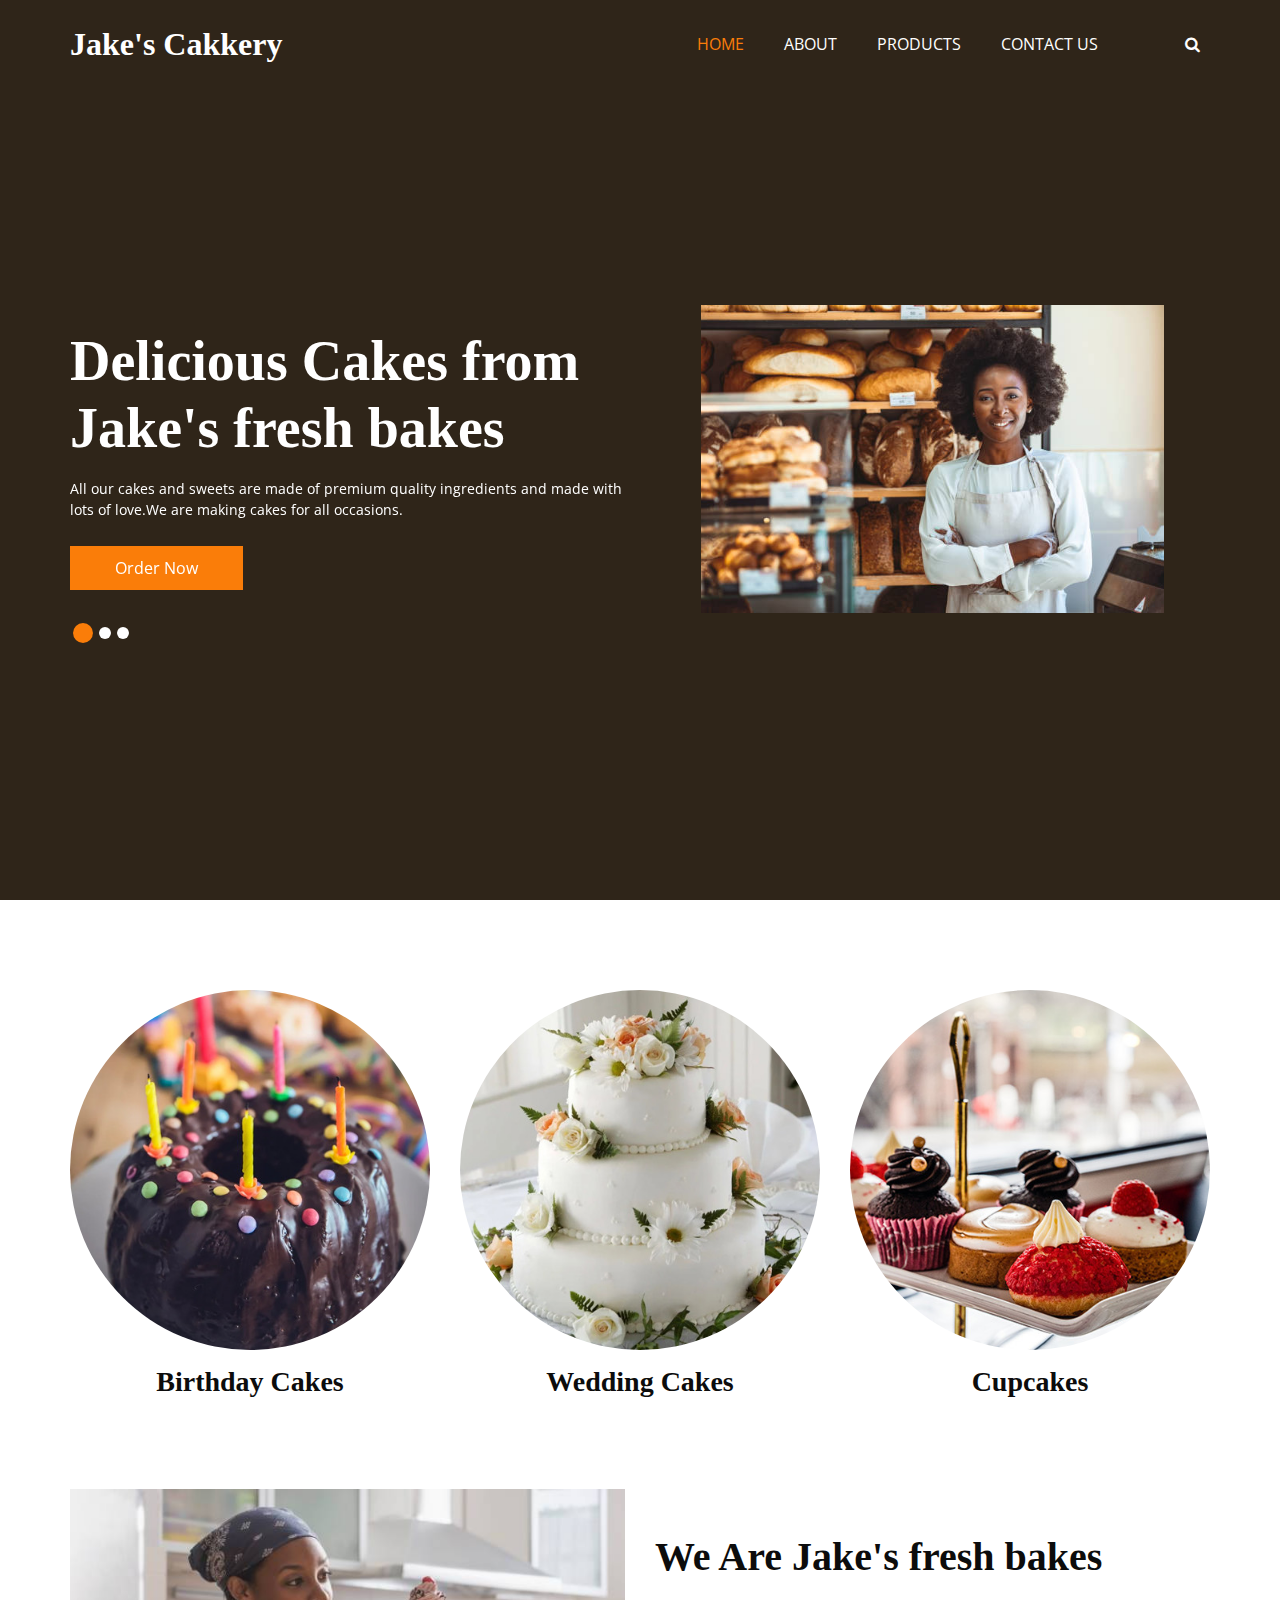
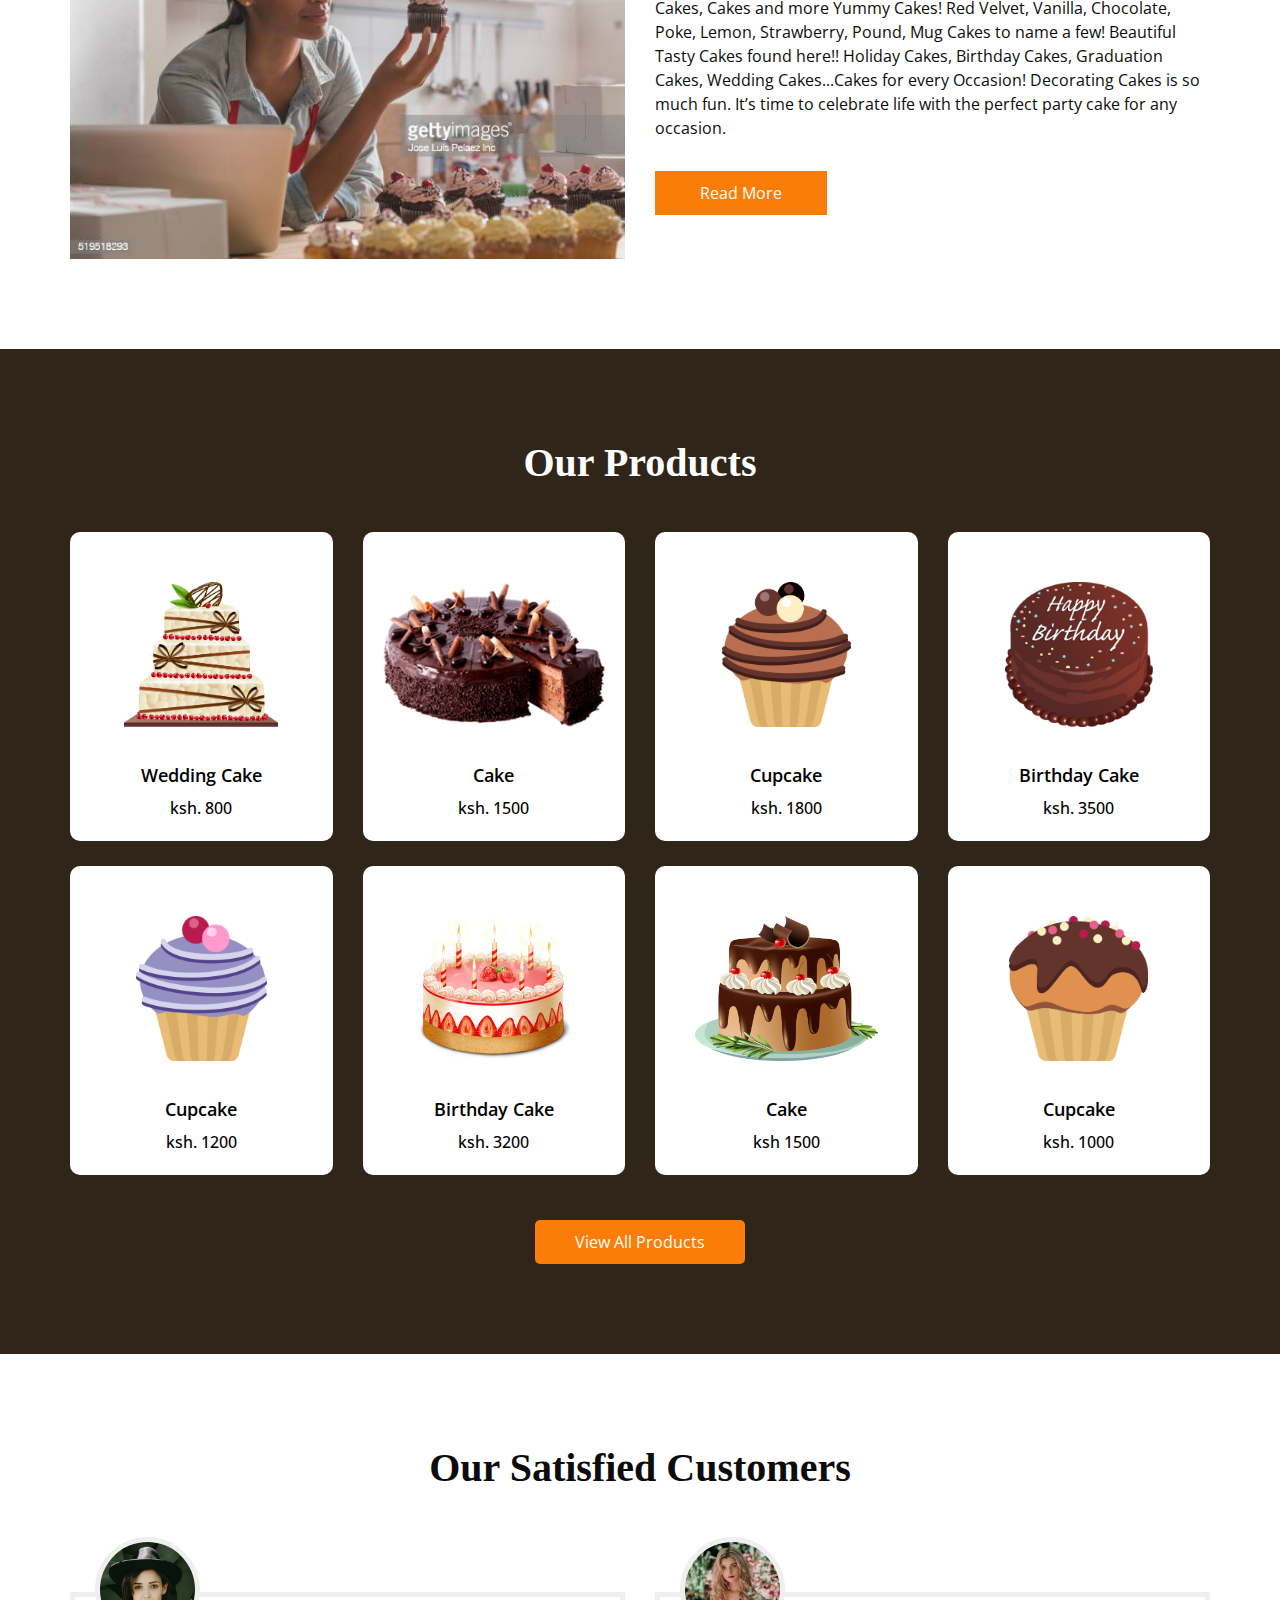
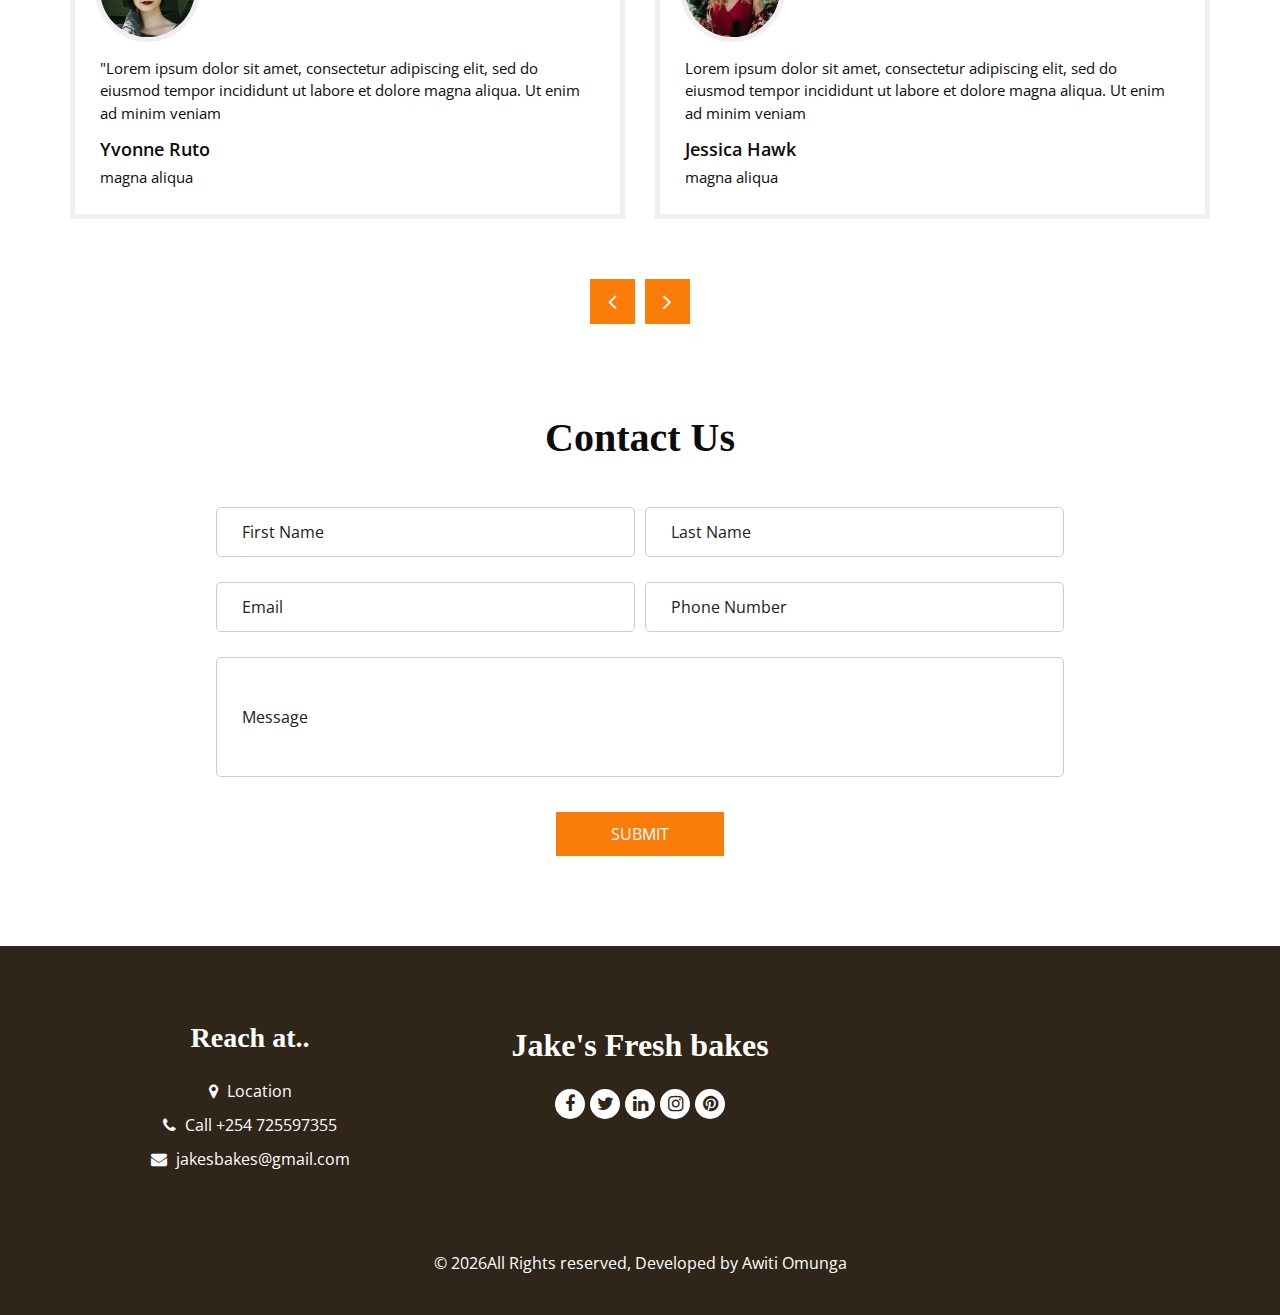
<file: index.html>
<!DOCTYPE html>
<html>

<head>
  <!-- Basic -->
  <meta charset="utf-8" />
  <meta http-equiv="X-UA-Compatible" content="IE=edge" />
  <!-- Mobile Metas -->
  <meta name="viewport" content="width=device-width, initial-scale=1, shrink-to-fit=no" />
  <!-- Site Metas -->
  <meta name="keywords" content="" />
  <meta name="description" content="" />
  <meta name="author" content="" />
  <link rel="shortcut icon" href="images/favicon.png" type="">

  <title> Cakkery </title>

  <!-- bootstrap core css -->
  <link rel="stylesheet" type="text/css" href="css/bootstrap.css" />

  <!--owl slider stylesheet -->
  <link rel="stylesheet" type="text/css" href="https://cdnjs.cloudflare.com/ajax/libs/OwlCarousel2/2.3.4/assets/owl.carousel.min.css" />

  <!-- font awesome style -->
  <link href="css/font-awesome.min.css" rel="stylesheet" />

  <!-- Custom styles for this template -->
  <link href="css/style.css" rel="stylesheet" />
  <!-- responsive style -->
  <link href="css/responsive.css" rel="stylesheet" />

</head>

<body>

  <div class="hero_area">

    <!-- header section strats -->
    <header class="header_section">
      <div class="container">
        <nav class="navbar navbar-expand-lg custom_nav-container ">
          <a class="navbar-brand" href="index.html">
            <span>Jake's Cakkery</span>
              
          </a>

          <button class="navbar-toggler" type="button" data-toggle="collapse" data-target="#navbarSupportedContent" aria-controls="navbarSupportedContent" aria-expanded="false" aria-label="Toggle navigation">
            <span class=""> </span>
          </button>

          <div class="collapse navbar-collapse" id="navbarSupportedContent">
            <ul class="navbar-nav  ">
              <li class="nav-item active">
                <a class="nav-link" href="index.html">Home <span class="sr-only">(current)</span></a>
              </li>
              <li class="nav-item">
                <a class="nav-link" href="about.html"> About</a>
              </li>
              <li class="nav-item">
                <a class="nav-link" href="product.html">Products</a>
              </li>
              <li class="nav-item">
                <a class="nav-link" href="contact.html">Contact Us</a>
              </li>
              <li class="nav-item">
                <a class="nav-link" href="#">
                  <svg version="1.1" id="Capa_1" xmlns="http://www.w3.org/2000/svg" xmlns:xlink="http://www.w3.org/1999/xlink" x="0px" y="0px" viewBox="0 0 456.029 456.029" style="enable-background:new 0 0 456.029 456.029;" xml:space="preserve">
                   
                  </svg>
                </a>
              </li>
              <form class="form-inline">
                <button class="btn  my-2 my-sm-0 nav_search-btn" type="submit">
                  <i class="fa fa-search" aria-hidden="true"></i>
                </button>
              </form>
            </ul>
          </div>
        </nav>
      </div>
    </header>
    <!-- end header section -->
    <!-- slider section -->
    <section class="slider_section ">
      <div id="customCarousel1" class="carousel slide" data-ride="carousel">
        <div class="carousel-inner">
          <div class="carousel-item active">
            <div class="container ">
              <div class="row">
                <div class="col-md-7 col-lg-6 ">
                  <div class="detail-box">
                    <h1>
                      Delicious Cakes from Jake's fresh bakes
                    </h1>
                    <p>
                      All our cakes and sweets are made of premium quality ingredients and made with lots of love.We are making cakes for all occasions.
                    </p>
                    <div class="btn-box">
                      <a href="" class="btn1">
                        Order Now
                      </a>
                    </div>
                  </div>
                </div>
                <div class="col-md-5 col-lg-6">
                  <div class="img-box col-lg-10 mx-auto px-0">
                    <img src="images/istockphoto-1269519579-612x612.jpg" alt="">
                  </div>
                </div>
              </div>
            </div>
          </div>
          <div class="carousel-item ">
            <div class="container ">
              <div class="row">
                <div class="col-md-7 col-lg-6 ">
                  <div class="detail-box">
                    <h1>
                      Delicious Cakes from Jake's fresh bakes
                    </h1>
                    <p>
                      All our cakes and sweets are made of premium quality ingredients and made with lots of love.We are making cakes for all occasions.
                    </p>
                    <div class="btn-box">
                      <a href="" class="btn1">
                        Order Now
                      </a>
                    </div>
                  </div>
                </div>
                <div class="col-md-5 col-lg-6">
                  <div class="img-box col-lg-10 mx-auto px-0">
                    <img src="images/istockphoto-1269519579-612x612.jpg" alt="">
                  </div>
                </div>
              </div>
            </div>
          </div>
          <div class="carousel-item">
            <div class="container ">
              <div class="row">
                <div class="col-md-7 col-lg-6 ">
                  <div class="detail-box">
                    <h1>
                      Delicious Cakes from Jake's fresh bakes
                    </h1>
                    <p>
                      All our cakes and sweets are made of premium quality ingredients and made with lots of love.We are making cakes for all occasions.
                    </p>
                    <div class="btn-box">
                      <a href="" class="btn1">
                        Order Now
                      </a>
                    </div>
                  </div>
                </div>
                <div class="col-md-5 col-lg-6">
                  <div class="img-box col-lg-10 mx-auto px-0">
                    <img src="images/istockphoto-1269519579-612x612.jpg" alt="">
                  </div>
                </div>
              </div>
            </div>
          </div>
        </div>
        <div class="container">
          <ol class="carousel-indicators">
            <li data-target="#customCarousel1" data-slide-to="0" class="active"></li>
            <li data-target="#customCarousel1" data-slide-to="1"></li>
            <li data-target="#customCarousel1" data-slide-to="2"></li>
          </ol>
        </div>
      </div>

    </section>
    <!-- end slider section -->
  </div>

  <!-- category section -->

  <section class="cat_section">
    <div class="container">
      <div class="row">
        <div class="col-md-4">
          <div class="box">
            <div class="img-box">
              <img src="images/c1.jpg" alt="">
            </div>
            <div class="detail-box">
              <h5>
                Birthday Cakes
              </h5>
            </div>
          </div>
        </div>
        <div class="col-md-4">
          <div class="box">
            <div class="img-box">
              <img src="images/c2.jpg" alt="">
            </div>
            <div class="detail-box">
              <h5>
                Wedding Cakes
              </h5>
            </div>
          </div>
        </div>
        <div class="col-md-4">
          <div class="box">
            <div class="img-box">
              <img src="images/c3.jpg" alt="">
            </div>
            <div class="detail-box">
              <h5>
                Cupcakes
              </h5>
            </div>
          </div>
        </div>
      </div>
    </div>
  </section>

  <!-- end category section -->

  <!-- about section -->

  <section class="about_section layout_padding">
    <div class="container  ">

      <div class="row">
        <div class="col-md-6 ">
          <div class="img-box">
            <img src="images/gettyimages-519518293-612x612.jpg" alt="">
          </div>
        </div>
        <div class="col-md-6">
          <div class="detail-box">
            <div class="heading_container">
              <h2>
                We Are Jake's fresh bakes
              </h2>
            </div>
            <p>
              Cakes, Cakes and more Yummy Cakes! Red Velvet, Vanilla, Chocolate, Poke, Lemon,
               Strawberry, Pound, Mug Cakes to name a few! Beautiful Tasty Cakes found here!! Holiday Cakes, 
               Birthday Cakes, Graduation Cakes, Wedding Cakes...Cakes for every Occasion! Decorating Cakes is so much fun.
               It’s time to celebrate life with the perfect party cake for any occasion.
            </p>
            <a href="">
              Read More
            </a>
          </div>
        </div>
      </div>
    </div>
  </section>

  <!-- end about section -->

  <!-- product section -->

  <section class="product_section layout_padding">
    <div class="container">
      <div class="heading_container heading_center">
        <h2>
          Our Products
        </h2>
      </div>
      <div class="row">
        <div class="col-sm-6 col-md-4 col-lg-3">
          <div class="box">
            <div>
              <div class="img-box">
                <img src="images/p1.png" alt="">
              </div>
              <div class="detail-box">
                <a href="">
                  Wedding Cake
                </a>
                <h6>
                  ksh. 800
                </h6>
              </div>
            </div>
          </div>
        </div>
        <div class="col-sm-6 col-md-4 col-lg-3">
          <div class="box">
            <div>
              <div class="img-box">
                <img src="images/p2.png" alt="">
              </div>
              <div class="detail-box">
                <a href="">
                  Cake
                </a>
                <h6>
                  ksh. 1500
                </h6>
              </div>
            </div>
          </div>
        </div>
        <div class="col-sm-6 col-md-4 col-lg-3">
          <div class="box">
            <div>
              <div class="img-box">
                <img src="images/p3.png" alt="">
              </div>
              <div class="detail-box">
                <a href="">
                  Cupcake
                </a>
                <h6>
                  ksh. 1800
                </h6>
              </div>
            </div>
          </div>
        </div>
        <div class="col-sm-6 col-md-4 col-lg-3">
          <div class="box">
            <div>
              <div class="img-box">
                <img src="images/p4.png" alt="">
              </div>
              <div class="detail-box">
                <a href="">
                  Birthday Cake
                </a>
                <h6>
                  ksh. 3500
                </h6>
              </div>
            </div>
          </div>
        </div>
        <div class="col-sm-6 col-md-4 col-lg-3">
          <div class="box">
            <div>
              <div class="img-box">
                <img src="images/p5.png" alt="">
              </div>
              <div class="detail-box">
                <a href="">
                  Cupcake
                </a>
                <h6>
                  ksh. 1200
                </h6>
              </div>
            </div>
          </div>
        </div>
        <div class="col-sm-6 col-md-4 col-lg-3">
          <div class="box">
            <div>
              <div class="img-box">
                <img src="images/p6.png" alt="">
              </div>
              <div class="detail-box">
                <a href="">
                  Birthday Cake
                </a>
                <h6>
                  ksh. 3200
                </h6>
              </div>
            </div>
          </div>
        </div>
        <div class="col-sm-6 col-md-4 col-lg-3">
          <div class="box">
            <div>
              <div class="img-box">
                <img src="images/p7.png" alt="">
              </div>
              <div class="detail-box">
                <a href="">
                  Cake
                </a>
                <h6>
                  ksh 1500
                </h6>
              </div>
            </div>
          </div>
        </div>
        <div class="col-sm-6 col-md-4 col-lg-3">
          <div class="box">
            <div>
              <div class="img-box">
                <img src="images/p8.png" alt="">
              </div>
              <div class="detail-box">
                <a href="">
                  Cupcake
                </a>
                <h6>
                  ksh. 1000
                </h6>
              </div>
            </div>
          </div>
        </div>
      </div>
      <div class="btn-box">
        <a href="">
          View All Products
        </a>
      </div>
    </div>
  </section>

  <!-- end product section -->

  <!-- client section -->

  <section class="client_section layout_padding">
    <div class="container">
      <div class="heading_container heading_center psudo_white_primary mb_45">
        <h2>
          Our Satisfied Customers
        </h2>
      </div>
      <div class="carousel-wrap row ">
        <div class="owl-carousel client_owl-carousel">
          <div class="item">
            <div class="box">
              <div class="img-box">
                <img src="images/client1.jpg" alt="" class="box-img">
              </div>
              <div class="detail-box">
                <p>
                  "Lorem ipsum dolor sit amet, consectetur adipiscing elit, sed do eiusmod tempor incididunt ut labore et dolore magna aliqua. Ut enim ad minim veniam
                </p>
                <h6>
                  Yvonne Ruto
                </h6>
                <p>
                  magna aliqua
                </p>
              </div>
            </div>
          </div>
          <div class="item">
            <div class="box">
              <div class="img-box">
                <img src="images/client2.jpg" alt="" class="box-img">
              </div>
              <div class="detail-box">
                <p>
                  Lorem ipsum dolor sit amet, consectetur adipiscing elit, sed do eiusmod tempor incididunt ut labore et dolore magna aliqua. Ut enim ad minim veniam
                </p>
                <h6>
                  Jessica Hawk
                </h6>
                <p>
                  magna aliqua
                </p>
              </div>
            </div>
          </div>
        </div>
      </div>
    </div>
  </section>

  <!-- end client section -->

  <!-- contact section -->
  <section class="contact_section layout_padding-bottom">

    <div class="container">
      <div class="heading_container heading_center">
        <h2>
          Contact Us
        </h2>
      </div>
      <div class="row">
        <div class="col-md-9 mx-auto">
          <div class="form_container">
            <form>
              <div class="form-row">
                <div class="form-group col-md-6">
                  <input type="text" class="form-control" placeholder="First Name" />
                </div>
                <div class="form-group col-md-6">
                  <input type="text" class="form-control" placeholder="Last Name" />
                </div>
              </div>
              <div class="form-row">
                <div class="form-group col-md-6">
                  <input type="email" class="form-control" placeholder="Email" />
                </div>
                <div class="form-group col-md-6">
                  <input type="text" class="form-control" placeholder="Phone Number" />
                </div>
              </div>
              <div class="form-group ">
                <input type="text" class="message-box" placeholder="Message" />
              </div>
              <div class="btn-box">
                <button type="submit">Submit</button>
              </div>
            </form>
          </div>
        </div>
      </div>
    </div>
  </section>
  <!-- end contact section -->

  <!-- footer section -->
  <footer class="footer_section">
    <div class="container">
      <div class="row">
        <div class="col-md-4 footer-col">
          <div class="footer_contact">
            <h4>
              Reach at..
            </h4>
            <div class="contact_link_box">
              <a href="">
                <i class="fa fa-map-marker" aria-hidden="true"></i>
                <span>
                  Location
                </span>
              </a>
              <a href="">
                <i class="fa fa-phone" aria-hidden="true"></i>
                <span>
                  Call +254 725597355
                </span>
              </a>
              <a href="">
                <i class="fa fa-envelope" aria-hidden="true"></i>
                <span>
                  jakesbakes@gmail.com
                </span>
              </a>
            </div>
          </div>
        </div>
        <div class="col-md-4 footer-col">
          <div class="footer_detail">
            <a href="" class="footer-logo">
              Jake's Fresh bakes
            </a>
            
            <div class="footer_social">
              <a href="">
                <i class="fa fa-facebook" aria-hidden="true"></i>
              </a>
              <a href="">
                <i class="fa fa-twitter" aria-hidden="true"></i>
              </a>
              <a href="">
                <i class="fa fa-linkedin" aria-hidden="true"></i>
              </a>
              <a href="">
                <i class="fa fa-instagram" aria-hidden="true"></i>
              </a>
              <a href="">
                <i class="fa fa-pinterest" aria-hidden="true"></i>
              </a>
            </div>
          </div>
        </div>
        <div class="col-md-4 footer-col">
          <div class="map_container">
            <div class="map">
              <div id="googleMap"></div>
            </div>
          </div>
        </div>
      </div>
      <div class="footer-info">
        <p>
          &copy; <span id="displayYear"></span>All Rights reserved, Developed by 
          <a href="https://html.design/">Awiti Omunga</a>
        </p>
      </div>
    </div>
  </footer>
  <!-- footer section -->

  <!-- jQery -->
  <script src="js/jquery-3.4.1.min.js"></script>
  <!-- popper js -->
  <script src="https://cdn.jsdelivr.net/npm/popper.js@1.16.0/dist/umd/popper.min.js" integrity="sha384-Q6E9RHvbIyZFJoft+2mJbHaEWldlvI9IOYy5n3zV9zzTtmI3UksdQRVvoxMfooAo" crossorigin="anonymous">
  </script>
  <!-- bootstrap js -->
  <script src="js/bootstrap.js"></script>
  <!-- owl slider -->
  <script src="https://cdnjs.cloudflare.com/ajax/libs/OwlCarousel2/2.3.4/owl.carousel.min.js">
  </script>
  <!-- custom js -->
  <script src="js/custom.js"></script>
  <!-- Google Map -->
  </script>
  <!-- End Google Map -->

</body>

</html>
</file>
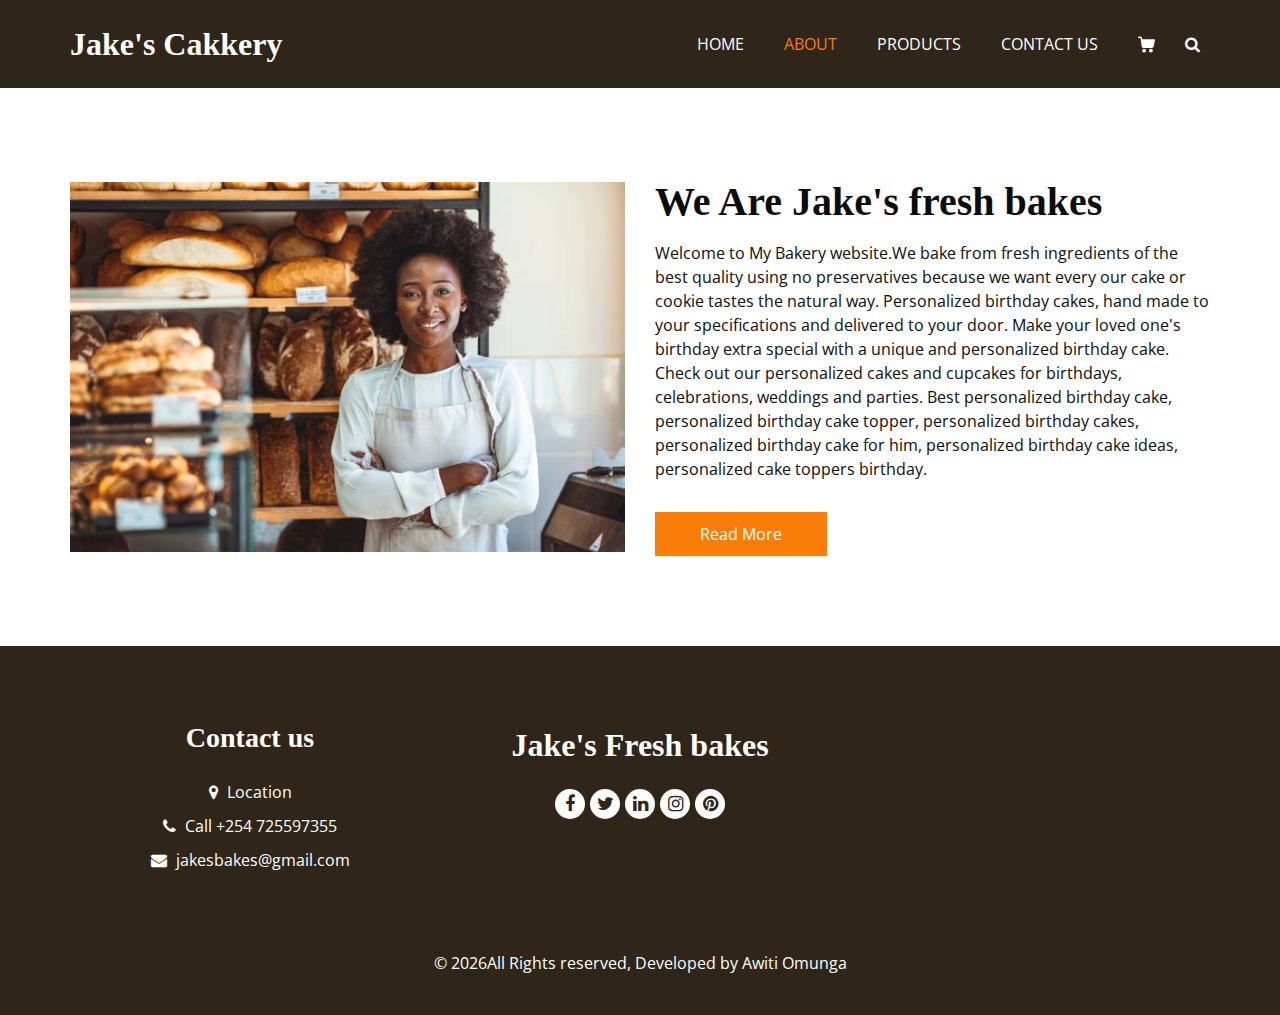
<file: about.html>
<!DOCTYPE html>
<html>

<head>
  <!-- Basic -->
  <meta charset="utf-8" />
  <meta http-equiv="X-UA-Compatible" content="IE=edge" />
  <!-- Mobile Metas -->
  <meta name="viewport" content="width=device-width, initial-scale=1, shrink-to-fit=no" />
  <!-- Site Metas -->
  <meta name="keywords" content="" />
  <meta name="description" content="" />
  <meta name="author" content="" />
  <link rel="shortcut icon" href="images/favicon.png" type="">

  <title> Cakkery </title>

  <!-- bootstrap core css -->
  <link rel="stylesheet" type="text/css" href="css/bootstrap.css" />

  <!--owl slider stylesheet -->
  <link rel="stylesheet" type="text/css" href="https://cdnjs.cloudflare.com/ajax/libs/OwlCarousel2/2.3.4/assets/owl.carousel.min.css" />

  <!-- font awesome style -->
  <link href="css/font-awesome.min.css" rel="stylesheet" />

  <!-- Custom styles for this template -->
  <link href="css/style.css" rel="stylesheet" />
  <!-- responsive style -->
  <link href="css/responsive.css" rel="stylesheet" />

</head>

<body class="sub_page">

  <div class="hero_area">

    <!-- header section strats -->
    <header class="header_section">
      <div class="container">
        <nav class="navbar navbar-expand-lg custom_nav-container ">
          <a class="navbar-brand" href="index.html">
            <span>
              Jake's Cakkery
            </span>
          </a>

          <button class="navbar-toggler" type="button" data-toggle="collapse" data-target="#navbarSupportedContent" aria-controls="navbarSupportedContent" aria-expanded="false" aria-label="Toggle navigation">
            <span class=""> </span>
          </button>

          <div class="collapse navbar-collapse" id="navbarSupportedContent">
            <ul class="navbar-nav  ">
              <li class="nav-item ">
                <a class="nav-link" href="index.html">Home </a>
              </li>
              <li class="nav-item active">
                <a class="nav-link" href="about.html"> About <span class="sr-only">(current)</span></a>
              </li>
              <li class="nav-item">
                <a class="nav-link" href="product.html">Products</a>
              </li>
              <li class="nav-item">
                <a class="nav-link" href="contact.html">Contact Us</a>
              </li>
              <li class="nav-item">
                <a class="nav-link" href="#">
                  <svg version="1.1" id="Capa_1" xmlns="http://www.w3.org/2000/svg" xmlns:xlink="http://www.w3.org/1999/xlink" x="0px" y="0px" viewBox="0 0 456.029 456.029" style="enable-background:new 0 0 456.029 456.029;" xml:space="preserve">
                    <g>
                      <g>
                        <path d="M345.6,338.862c-29.184,0-53.248,23.552-53.248,53.248c0,29.184,23.552,53.248,53.248,53.248
                     c29.184,0,53.248-23.552,53.248-53.248C398.336,362.926,374.784,338.862,345.6,338.862z" />
                      </g>
                    </g>
                    <g>
                      <g>
                        <path d="M439.296,84.91c-1.024,0-2.56-0.512-4.096-0.512H112.64l-5.12-34.304C104.448,27.566,84.992,10.67,61.952,10.67H20.48
                     C9.216,10.67,0,19.886,0,31.15c0,11.264,9.216,20.48,20.48,20.48h41.472c2.56,0,4.608,2.048,5.12,4.608l31.744,216.064
                     c4.096,27.136,27.648,47.616,55.296,47.616h212.992c26.624,0,49.664-18.944,55.296-45.056l33.28-166.4
                     C457.728,97.71,450.56,86.958,439.296,84.91z" />
                      </g>
                    </g>
                    <g>
                      <g>
                        <path d="M215.04,389.55c-1.024-28.16-24.576-50.688-52.736-50.688c-29.696,1.536-52.224,26.112-51.2,55.296
                     c1.024,28.16,24.064,50.688,52.224,50.688h1.024C193.536,443.31,216.576,418.734,215.04,389.55z" />
                      </g>
                    </g>
                    <g>
                    </g>
                    <g>
                    </g>
                    <g>
                    </g>
                    <g>
                    </g>
                    <g>
                    </g>
                    <g>
                    </g>
                    <g>
                    </g>
                    <g>
                    </g>
                    <g>
                    </g>
                    <g>
                    </g>
                    <g>
                    </g>
                    <g>
                    </g>
                    <g>
                    </g>
                    <g>
                    </g>
                    <g>
                    </g>
                  </svg>
                </a>
              </li>
              <form class="form-inline">
                <button class="btn  my-2 my-sm-0 nav_search-btn" type="submit">
                  <i class="fa fa-search" aria-hidden="true"></i>
                </button>
              </form>
            </ul>
          </div>
        </nav>
      </div>
    </header>
    <!-- end header section -->
  </div>

  <!-- about section -->

  <section class="about_section layout_padding">
    <div class="container  ">

      <div class="row">
        <div class="col-md-6 ">
          <div class="img-box">
            <img src="images/istockphoto-1269519579-612x612.jpg" alt="">
          </div>
        </div>
        <div class="col-md-6">
          <div class="detail-box">
            <div class="heading_container">
              <h2>
                We Are Jake's fresh bakes
              </h2>
            </div>
            <p>
              Welcome to My Bakery website.We bake from fresh ingredients 
              of the best quality using no preservatives because we want every our cake or cookie tastes the natural way.
              Personalized birthday cakes, hand made to your specifications and delivered to your door. Make your loved one's birthday extra special with a unique and personalized birthday cake. Check out our personalized cakes and cupcakes for birthdays, celebrations, weddings and parties. Best personalized birthday cake, personalized birthday cake topper, personalized birthday cakes, personalized birthday cake for him, personalized birthday cake ideas, personalized cake toppers birthday.
            </p>
            <a href="">
              Read More
            </a>
          </div>
        </div>
      </div>
    </div>
  </section>

  <!-- end about section -->

  <!-- footer section -->
  <footer class="footer_section">
    <div class="container">
      <div class="row">
        <div class="col-md-4 footer-col">
          <div class="footer_contact">
            <h4>
              Contact us
            </h4>
            <div class="contact_link_box">
              <a href="">
                <i class="fa fa-map-marker" aria-hidden="true"></i>
                <span>
                  Location
                </span>
              </a>
              <a href="">
                <i class="fa fa-phone" aria-hidden="true"></i>
                <span>
                  Call +254 725597355
                </span>
              </a>
              <a href="">
                <i class="fa fa-envelope" aria-hidden="true"></i>
                <span>
                  jakesbakes@gmail.com
                </span>
              </a>
            </div>
          </div>
        </div>
        <div class="col-md-4 footer-col">
          <div class="footer_detail">
            <a href="" class="footer-logo">
              Jake's Fresh bakes
            </a>
            
            <div class="footer_social">
              <a href="">
                <i class="fa fa-facebook" aria-hidden="true"></i>
              </a>
              <a href="">
                <i class="fa fa-twitter" aria-hidden="true"></i>
              </a>
              <a href="">
                <i class="fa fa-linkedin" aria-hidden="true"></i>
              </a>
              <a href="">
                <i class="fa fa-instagram" aria-hidden="true"></i>
              </a>
              <a href="">
                <i class="fa fa-pinterest" aria-hidden="true"></i>
              </a>
            </div>
          </div>
        </div>
        <div class="col-md-4 footer-col">
          <div class="map_container">
            <div class="map">
              <div id="googleMap"></div>
            </div>
          </div>
        </div>
      </div>
      <div class="footer-info">
        <p>
          &copy; <span id="displayYear"></span>All Rights reserved, Developed by 
          <a href="https://html.design/">Awiti Omunga</a>
        </p>
      </div>
    </div>
  </footer>
  <!-- footer section -->

  <!-- jQery -->
  <script src="js/jquery-3.4.1.min.js"></script>
  <!-- popper js -->
  <script src="https://cdn.jsdelivr.net/npm/popper.js@1.16.0/dist/umd/popper.min.js" integrity="sha384-Q6E9RHvbIyZFJoft+2mJbHaEWldlvI9IOYy5n3zV9zzTtmI3UksdQRVvoxMfooAo" crossorigin="anonymous">
  </script>
  <!-- bootstrap js -->
  <script src="js/bootstrap.js"></script>
  <!-- owl slider -->
  <script src="https://cdnjs.cloudflare.com/ajax/libs/OwlCarousel2/2.3.4/owl.carousel.min.js">
  </script>
  <!-- custom js -->
  <script src="js/custom.js"></script>
  <!-- Google Map -->
  
  </script>
  <!-- End Google Map -->

</body>

</html>
</file>
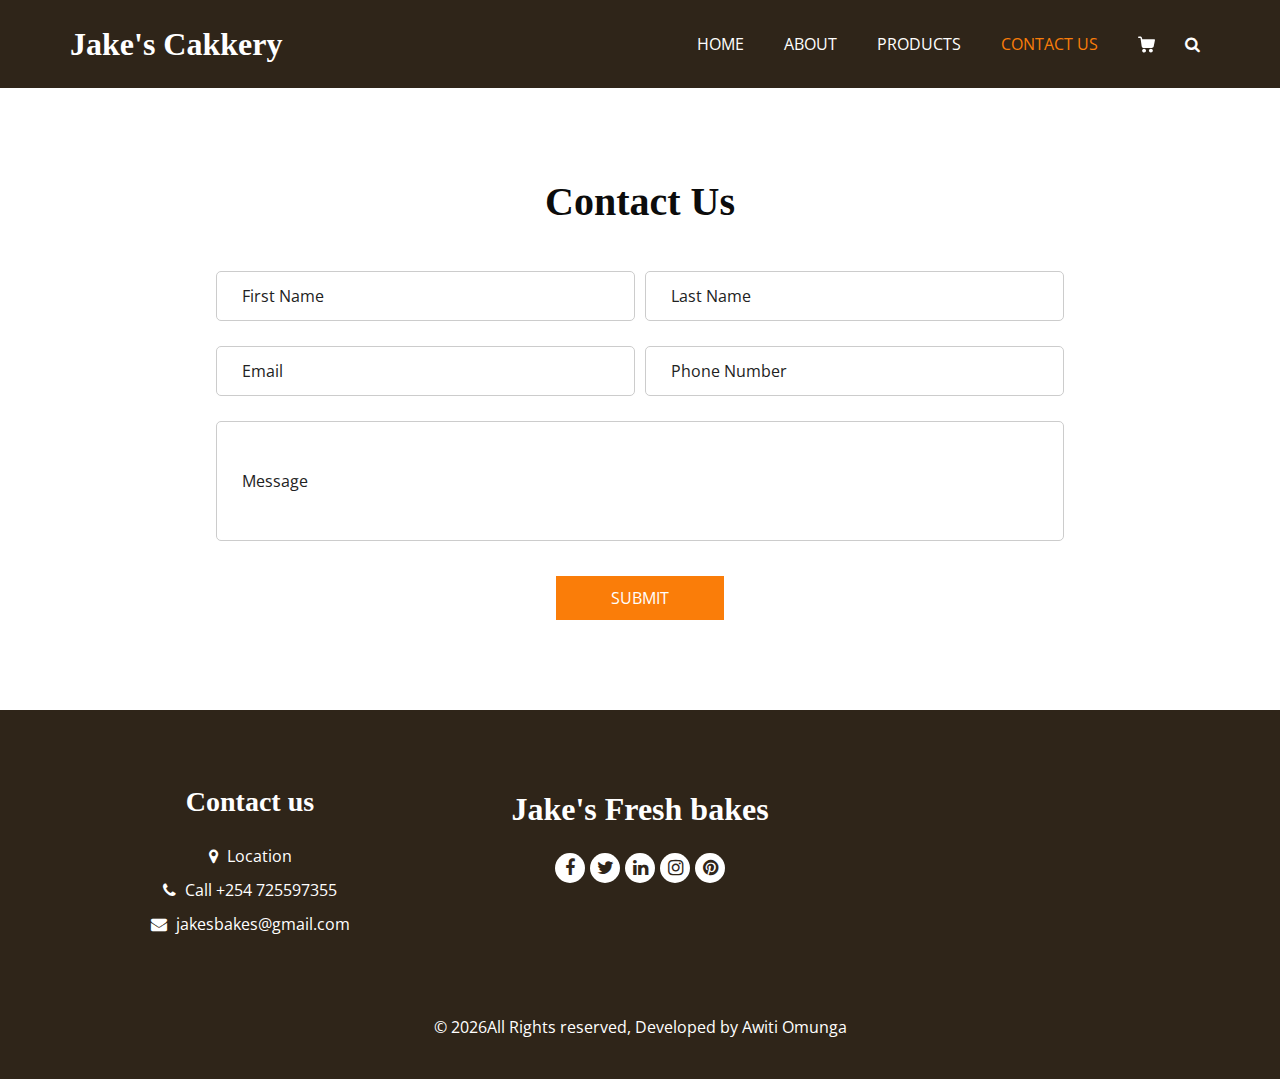
<file: contact.html>
<!DOCTYPE html>
<html>

<head>
  <!-- Basic -->
  <meta charset="utf-8" />
  <meta http-equiv="X-UA-Compatible" content="IE=edge" />
  <!-- Mobile Metas -->
  <meta name="viewport" content="width=device-width, initial-scale=1, shrink-to-fit=no" />
  <!-- Site Metas -->
  <meta name="keywords" content="" />
  <meta name="description" content="" />
  <meta name="author" content="" />
  <link rel="shortcut icon" href="images/favicon.png" type="">

  <title> Cakkery </title>

  <!-- bootstrap core css -->
  <link rel="stylesheet" type="text/css" href="css/bootstrap.css" />

  <!--owl slider stylesheet -->
  <link rel="stylesheet" type="text/css" href="https://cdnjs.cloudflare.com/ajax/libs/OwlCarousel2/2.3.4/assets/owl.carousel.min.css" />

  <!-- font awesome style -->
  <link href="css/font-awesome.min.css" rel="stylesheet" />

  <!-- Custom styles for this template -->
  <link href="css/style.css" rel="stylesheet" />
  <!-- responsive style -->
  <link href="css/responsive.css" rel="stylesheet" />

</head>

<body class="sub_page">

  <div class="hero_area">

    <!-- header section strats -->
    <header class="header_section">
      <div class="container">
        <nav class="navbar navbar-expand-lg custom_nav-container ">
          <a class="navbar-brand" href="index.html">
            <span>
              Jake's Cakkery
            </span>
          </a>

          <button class="navbar-toggler" type="button" data-toggle="collapse" data-target="#navbarSupportedContent" aria-controls="navbarSupportedContent" aria-expanded="false" aria-label="Toggle navigation">
            <span class=""> </span>
          </button>

          <div class="collapse navbar-collapse" id="navbarSupportedContent">
            <ul class="navbar-nav  ">
              <li class="nav-item ">
                <a class="nav-link" href="index.html">Home </a>
              </li>
              <li class="nav-item">
                <a class="nav-link" href="about.html"> About</a>
              </li>
              <li class="nav-item">
                <a class="nav-link" href="product.html">Products</a>
              </li>
              <li class="nav-item active">
                <a class="nav-link" href="contact.html">Contact Us <span class="sr-only">(current)</span> </a>
              </li>
              <li class="nav-item">
                <a class="nav-link" href="#">
                  <svg version="1.1" id="Capa_1" xmlns="http://www.w3.org/2000/svg" xmlns:xlink="http://www.w3.org/1999/xlink" x="0px" y="0px" viewBox="0 0 456.029 456.029" style="enable-background:new 0 0 456.029 456.029;" xml:space="preserve">
                    <g>
                      <g>
                        <path d="M345.6,338.862c-29.184,0-53.248,23.552-53.248,53.248c0,29.184,23.552,53.248,53.248,53.248
                     c29.184,0,53.248-23.552,53.248-53.248C398.336,362.926,374.784,338.862,345.6,338.862z" />
                      </g>
                    </g>
                    <g>
                      <g>
                        <path d="M439.296,84.91c-1.024,0-2.56-0.512-4.096-0.512H112.64l-5.12-34.304C104.448,27.566,84.992,10.67,61.952,10.67H20.48
                     C9.216,10.67,0,19.886,0,31.15c0,11.264,9.216,20.48,20.48,20.48h41.472c2.56,0,4.608,2.048,5.12,4.608l31.744,216.064
                     c4.096,27.136,27.648,47.616,55.296,47.616h212.992c26.624,0,49.664-18.944,55.296-45.056l33.28-166.4
                     C457.728,97.71,450.56,86.958,439.296,84.91z" />
                      </g>
                    </g>
                    <g>
                      <g>
                        <path d="M215.04,389.55c-1.024-28.16-24.576-50.688-52.736-50.688c-29.696,1.536-52.224,26.112-51.2,55.296
                     c1.024,28.16,24.064,50.688,52.224,50.688h1.024C193.536,443.31,216.576,418.734,215.04,389.55z" />
                      </g>
                    </g>
                    <g>
                    </g>
                    <g>
                    </g>
                    <g>
                    </g>
                    <g>
                    </g>
                    <g>
                    </g>
                    <g>
                    </g>
                    <g>
                    </g>
                    <g>
                    </g>
                    <g>
                    </g>
                    <g>
                    </g>
                    <g>
                    </g>
                    <g>
                    </g>
                    <g>
                    </g>
                    <g>
                    </g>
                    <g>
                    </g>
                  </svg>
                </a>
              </li>
              <form class="form-inline">
                <button class="btn  my-2 my-sm-0 nav_search-btn" type="submit">
                  <i class="fa fa-search" aria-hidden="true"></i>
                </button>
              </form>
            </ul>
          </div>
        </nav>
      </div>
    </header>
    <!-- end header section -->
  </div>

  <!-- contact section -->
  <section class="contact_section layout_padding">

    <div class="container">
      <div class="heading_container heading_center">
        <h2>
          Contact Us
        </h2>
      </div>
      <div class="row">
        <div class="col-md-9 mx-auto">
          <div class="form_container">
            <form>
              <div class="form-row">
                <div class="form-group col-md-6">
                  <input type="text" class="form-control" placeholder="First Name" />
                </div>
                <div class="form-group col-md-6">
                  <input type="text" class="form-control" placeholder="Last Name" />
                </div>
              </div>
              <div class="form-row">
                <div class="form-group col-md-6">
                  <input type="email" class="form-control" placeholder="Email" />
                </div>
                <div class="form-group col-md-6">
                  <input type="text" class="form-control" placeholder="Phone Number" />
                </div>
              </div>
              <div class="form-group ">
                <input type="text" class="message-box" placeholder="Message" />
              </div>
              <div class="btn-box">
                <button type="submit">Submit</button>
              </div>
            </form>
          </div>
        </div>
      </div>
    </div>
  </section>
  <!-- end contact section -->

  <!-- footer section -->
  <footer class="footer_section">
    <div class="container">
      <div class="row">
        <div class="col-md-4 footer-col">
          <div class="footer_contact">
            <h4>
              Contact us
            </h4>
            <div class="contact_link_box">
              <a href="">
                <i class="fa fa-map-marker" aria-hidden="true"></i>
                <span>
                  Location
                </span>
              </a>
              <a href="">
                <i class="fa fa-phone" aria-hidden="true"></i>
                <span>
                  Call +254 725597355
                </span>
              </a>
              <a href="">
                <i class="fa fa-envelope" aria-hidden="true"></i>
                <span>
                  jakesbakes@gmail.com
                </span>
              </a>
            </div>
          </div>
        </div>
        <div class="col-md-4 footer-col">
          <div class="footer_detail">
            <a href="" class="footer-logo">
              Jake's Fresh bakes
            </a>
            
            <div class="footer_social">
              <a href="">
                <i class="fa fa-facebook" aria-hidden="true"></i>
              </a>
              <a href="">
                <i class="fa fa-twitter" aria-hidden="true"></i>
              </a>
              <a href="">
                <i class="fa fa-linkedin" aria-hidden="true"></i>
              </a>
              <a href="">
                <i class="fa fa-instagram" aria-hidden="true"></i>
              </a>
              <a href="">
                <i class="fa fa-pinterest" aria-hidden="true"></i>
              </a>
            </div>
          </div>
        </div>
        <div class="col-md-4 footer-col">
          <div class="map_container">
            <div class="map">
              <div id="googleMap"></div>
            </div>
          </div>
        </div>
      </div>
      <div class="footer-info">
        <p>
          &copy; <span id="displayYear"></span>All Rights reserved, Developed by 
          <a href="https://html.design/">Awiti Omunga</a>
        </p>
      </div>
    </div>
  </footer>
  <!-- footer section -->

  <!-- jQery -->
  <script src="js/jquery-3.4.1.min.js"></script>
  <!-- popper js -->
  <script src="https://cdn.jsdelivr.net/npm/popper.js@1.16.0/dist/umd/popper.min.js" integrity="sha384-Q6E9RHvbIyZFJoft+2mJbHaEWldlvI9IOYy5n3zV9zzTtmI3UksdQRVvoxMfooAo" crossorigin="anonymous">
  </script>
  <!-- bootstrap js -->
  <script src="js/bootstrap.js"></script>
  <!-- owl slider -->
  <script src="https://cdnjs.cloudflare.com/ajax/libs/OwlCarousel2/2.3.4/owl.carousel.min.js">
  </script>
  <!-- custom js -->
  <script src="js/custom.js"></script>
  <!-- Google Map -->
  
  </script>
  <!-- End Google Map -->

</body>

</html>
</file>
<file: css/style.css>
@import url("https://fonts.googleapis.com/css2?family=Dancing+Script:wght@400;500;600;700&family=Open+Sans:wght@400;600;700&display=swap");
body {
  font-family: "Open Sans", sans-serif;
  color: #0c0c0c;
  background-color: #ffffff;
  overflow-x: hidden;
}

.layout_padding {
  padding: 90px 0;
}

.layout_padding2 {
  padding: 75px 0;
}

.layout_padding2-top {
  padding-top: 75px;
}

.layout_padding2-bottom {
  padding-bottom: 75px;
}

.layout_padding-top {
  padding-top: 90px;
}

.layout_padding-bottom {
  padding-bottom: 90px;
}

h1,
h2 {
  font-family: cursive;
}

.heading_container {
  display: -webkit-box;
  display: -ms-flexbox;
  display: flex;
  -webkit-box-orient: vertical;
  -webkit-box-direction: normal;
      -ms-flex-direction: column;
          flex-direction: column;
  -webkit-box-align: start;
      -ms-flex-align: start;
          align-items: flex-start;
}

.heading_container h2 {
  position: relative;
  margin-bottom: 0;
  font-size: 2.5rem;
  font-weight: bold;
}

.heading_container h2 span {
  color: #fa7d09;
}

.heading_container p {
  margin-top: 10px;
  margin-bottom: 0;
}

.heading_container.heading_center {
  -webkit-box-align: center;
      -ms-flex-align: center;
          align-items: center;
  text-align: center;
}

a,
a:hover,
a:focus {
  text-decoration: none;
}

a:hover,
a:focus {
  color: initial;
}

.btn,
.btn:focus {
  outline: none !important;
  -webkit-box-shadow: none;
          box-shadow: none;
}

/*header section*/
.hero_area {
  position: relative;
  min-height: 100vh;
  display: -webkit-box;
  display: -ms-flexbox;
  display: flex;
  -webkit-box-orient: vertical;
  -webkit-box-direction: normal;
      -ms-flex-direction: column;
          flex-direction: column;
  background-color: #2f2519;
}

.sub_page .hero_area {
  min-height: auto;
}

.sub_page .hero_area .hero_bg_box {
  display: none;
}

.header_section {
  padding: 15px 0;
}

.header_section .container-fluid {
  padding-right: 25px;
  padding-left: 25px;
}

.navbar-brand {
  font-family:  cursive;
}

.navbar-brand span {
  font-weight: bold;
  font-size: 32px;
  color: #ffffff;
}

.custom_nav-container {
  padding: 0;
}

.custom_nav-container .navbar-nav {
  margin-left: auto;
}

.custom_nav-container .navbar-nav .nav-item .nav-link {
  padding: 5px 20px;
  color: #ffffff;
  text-align: center;
  text-transform: uppercase;
  border-radius: 5px;
  -webkit-transition: all 0.3s;
  transition: all 0.3s;
}

.custom_nav-container .navbar-nav .nav-item .nav-link svg {
  width: 17px;
  height: auto;
  fill: #ffffff;
  margin-bottom: 2px;
}

.custom_nav-container .navbar-nav .nav-item:hover .nav-link, .custom_nav-container .navbar-nav .nav-item.active .nav-link {
  color: #fa7d09;
}

.custom_nav-container .navbar-nav .nav-item:hover .nav-link svg, .custom_nav-container .navbar-nav .nav-item.active .nav-link svg {
  fill: #fa7d09;
}

.custom_nav-container .nav_search-btn {
  width: 35px;
  height: 35px;
  padding: 0;
  border: none;
  color: #ffffff;
}

.custom_nav-container .nav_search-btn:hover {
  color: #fa7d09;
}

.custom_nav-container .navbar-toggler {
  outline: none;
}

.custom_nav-container .navbar-toggler {
  padding: 0;
  width: 37px;
  height: 42px;
  -webkit-transition: all 0.3s;
  transition: all 0.3s;
}

.custom_nav-container .navbar-toggler span {
  display: block;
  width: 35px;
  height: 4px;
  background-color: #ffffff;
  margin: 7px 0;
  -webkit-transition: all 0.3s;
  transition: all 0.3s;
  position: relative;
  border-radius: 5px;
  transition: all 0.3s;
}

.custom_nav-container .navbar-toggler span::before, .custom_nav-container .navbar-toggler span::after {
  content: "";
  position: absolute;
  left: 0;
  height: 100%;
  width: 100%;
  background-color: #ffffff;
  top: -10px;
  border-radius: 5px;
  -webkit-transition: all 0.3s;
  transition: all 0.3s;
}

.custom_nav-container .navbar-toggler span::after {
  top: 10px;
}

.custom_nav-container .navbar-toggler[aria-expanded="true"] {
  -webkit-transform: rotate(360deg);
          transform: rotate(360deg);
}

.custom_nav-container .navbar-toggler[aria-expanded="true"] span {
  -webkit-transform: rotate(45deg);
          transform: rotate(45deg);
}

.custom_nav-container .navbar-toggler[aria-expanded="true"] span::before, .custom_nav-container .navbar-toggler[aria-expanded="true"] span::after {
  -webkit-transform: rotate(90deg);
          transform: rotate(90deg);
  top: 0;
}

/*end header section*/
/* slider section */
.slider_section {
  -webkit-box-flex: 1;
      -ms-flex: 1;
          flex: 1;
  display: -webkit-box;
  display: -ms-flexbox;
  display: flex;
  -webkit-box-align: center;
      -ms-flex-align: center;
          align-items: center;
  position: relative;
  padding: 45px 0 75px 0;
  background-color: #2f2519;
}

.slider_section .row {
  -webkit-box-align: center;
      -ms-flex-align: center;
          align-items: center;
}

.slider_section #customCarousel1 {
  width: 100%;
  position: unset;
}

.slider_section .detail-box {
  color: #ffffff;
}

.slider_section .detail-box h1 {
  font-size: 3.5rem;
  font-weight: bold;
  margin-bottom: 15px;
}

.slider_section .detail-box p {
  font-size: 14px;
}

.slider_section .detail-box a {
  display: inline-block;
  padding: 10px 45px;
  background-color: #fa7d09;
  color: #ffffff;
  border-radius: 0;
  -webkit-transition: all 0.3s;
  transition: all 0.3s;
  border: none;
  margin-top: 10px;
}

.slider_section .detail-box a:hover {
  background-color: #b35804;
}

.slider_section .img-box img {
  width: 100%;
}

.slider_section .carousel-indicators {
  position: unset;
  margin: 0;
  -webkit-box-pack: start;
      -ms-flex-pack: start;
          justify-content: flex-start;
  -webkit-box-align: center;
      -ms-flex-align: center;
          align-items: center;
}

.slider_section .carousel-indicators li {
  background-color: #ffffff;
  width: 12px;
  height: 12px;
  border-radius: 100%;
  opacity: 1;
}

.slider_section .carousel-indicators li.active {
  width: 20px;
  height: 20px;
  background-color: #fa7d09;
}

.cat_section {
  padding-top: 45px;
}

.cat_section .box {
  display: -webkit-box;
  display: -ms-flexbox;
  display: flex;
  -webkit-box-orient: vertical;
  -webkit-box-direction: normal;
      -ms-flex-direction: column;
          flex-direction: column;
  -webkit-box-align: center;
      -ms-flex-align: center;
          align-items: center;
  text-align: center;
  margin-top: 45px;
}

.cat_section .box .img-box img {
  width: 100%;
  border-radius: 100%;
}

.cat_section .box .detail-box {
  margin-top: 15px;
}

.cat_section .box .detail-box h5 {
  margin: 0;
  font-weight: bold;
  font-size: 28px;
  font-family:  cursive;
}

.about_section .heading_container {
  margin-bottom: 15px;
}

.about_section .row {
  -webkit-box-align: center;
      -ms-flex-align: center;
          align-items: center;
}

.about_section .img-box img {
  max-width: 100%;
}

.about_section .detail-box h3 {
  font-weight: bold;
}

.about_section .detail-box p {
  margin-top: 15px;
}

.about_section .detail-box a {
  display: inline-block;
  padding: 10px 45px;
  background-color: #fa7d09;
  color: #ffffff;
  border-radius: 0px;
  -webkit-transition: all 0.3s;
  transition: all 0.3s;
  border: none;
  margin-top: 15px;
}

.about_section .detail-box a:hover {
  background-color: #b35804;
}

.product_section {
  background-color: #2f2519;
  color: #ffffff;
}

.product_section .heading_container {
  margin-bottom: 20px;
}

.product_section .box {
  position: relative;
  margin-top: 25px;
  padding: 15px;
  background-color: #ffffff;
  border-radius: 10px;
}

.product_section .box .img-box {
  display: -webkit-box;
  display: -ms-flexbox;
  display: flex;
  -webkit-box-pack: center;
      -ms-flex-pack: center;
          justify-content: center;
  -webkit-box-align: center;
      -ms-flex-align: center;
          align-items: center;
  height: 215px;
}

.product_section .box .img-box img {
  max-width: 100%;
  max-height: 145px;
}

.product_section .box .detail-box {
  text-align: center;
}

.product_section .box .detail-box a {
  color: #000000;
  font-weight: 600;
  font-size: 18px;
}

.product_section .box .detail-box h6 {
  margin-top: 10px;
  color: #000000;
}

.product_section .btn-box {
  display: -webkit-box;
  display: -ms-flexbox;
  display: flex;
  -webkit-box-pack: center;
      -ms-flex-pack: center;
          justify-content: center;
  margin-top: 45px;
}

.product_section .btn-box a {
  display: inline-block;
  padding: 10px 40px;
  background-color: #fa7d09;
  color: #ffffff;
  border-radius: 5px;
  -webkit-transition: all 0.3s;
  transition: all 0.3s;
  border: none;
}

.product_section .btn-box a:hover {
  background-color: #b35804;
}

/* client section start */
.client_section .heading_container {
  margin-bottom: 30px;
}

.client_section .box {
  display: -webkit-box;
  display: -ms-flexbox;
  display: flex;
  -webkit-box-orient: vertical;
  -webkit-box-direction: normal;
      -ms-flex-direction: column;
          flex-direction: column;
  margin: 15px;
}

.client_section .box .img-box {
  position: relative;
  display: -webkit-box;
  display: -ms-flexbox;
  display: flex;
  -webkit-box-pack: center;
      -ms-flex-pack: center;
          justify-content: center;
  -webkit-box-align: center;
      -ms-flex-align: center;
          align-items: center;
  width: 105px;
  margin-bottom: -50px;
  margin-left: 25px;
  position: relative;
}

.client_section .box .img-box img {
  border-radius: 100%;
  border: 5px solid #efefef;
}

.client_section .box .detail-box {
  background-color: #ffffff;
  padding: 60px 25px 15px 25px;
  border: 5px solid #efefef;
}

.client_section .box .detail-box h6 {
  font-weight: 600;
  font-size: 18px;
  margin: 15px 0 5px 0;
}

.client_section .box .detail-box p {
  margin-bottom: 0;
  font-size: 15px;
  margin-bottom: 10px;
}

.client_section .owl-carousel .owl-nav {
  display: -webkit-box;
  display: -ms-flexbox;
  display: flex;
  -webkit-box-pack: center;
      -ms-flex-pack: center;
          justify-content: center;
  margin-top: 45px;
  padding: 0 15px;
}

.client_section .owl-carousel .owl-nav .owl-prev,
.client_section .owl-carousel .owl-nav .owl-next {
  width: 45px;
  height: 45px;
  background-color: #fa7d09;
  color: #ffffff;
  outline: none;
  bottom: 0px;
  font-size: 24px;
  margin: 0 5px;
}

/* client section end */
.contact_section .heading_container {
  margin-bottom: 45px;
}

.contact_section .form_container .form-group {
  margin-bottom: 25px;
}

.contact_section .form_container input {
  width: 100%;
  border: none;
  height: 50px;
  padding-left: 25px;
  background-color: transparent;
  border: 1px solid #ccc;
  outline: none;
  color: #000000;
  border-radius: 5px;
}

.contact_section .form_container input::-webkit-input-placeholder {
  color: #222222;
}

.contact_section .form_container input:-ms-input-placeholder {
  color: #222222;
}

.contact_section .form_container input::-ms-input-placeholder {
  color: #222222;
}

.contact_section .form_container input::placeholder {
  color: #222222;
}

.contact_section .form_container input.message-box {
  height: 120px;
  border-radius: 5px;
}

.contact_section .form_container .btn-box {
  display: -webkit-box;
  display: -ms-flexbox;
  display: flex;
  -webkit-box-pack: center;
      -ms-flex-pack: center;
          justify-content: center;
}

.contact_section .form_container button {
  margin-top: 10px;
  border: none;
  text-transform: uppercase;
  display: inline-block;
  padding: 10px 55px;
  background-color: #fa7d09;
  color: #ffffff;
  border-radius: 0px;
  -webkit-transition: all 0.3s;
  transition: all 0.3s;
  border: none;
}

.contact_section .form_container button:hover {
  background-color: #b35804;
}

/* footer section*/
.footer_section {
  background-color: #2f2519;
  color: #ffffff;
  padding: 75px 0 40px 0;
  text-align: center;
}

.footer_section h4 {
  font-size: 28px;
}

.footer_section h4,
.footer_section .footer-logo {
  font-weight: 600;
  margin-bottom: 20px;
  font-family:  cursive;
}

.footer_section .footer-col {
  margin-bottom: 30px;
}

.footer_section .footer_contact .contact_link_box {
  display: -webkit-box;
  display: -ms-flexbox;
  display: flex;
  -webkit-box-orient: vertical;
  -webkit-box-direction: normal;
      -ms-flex-direction: column;
          flex-direction: column;
}

.footer_section .footer_contact .contact_link_box a {
  margin: 5px 0;
  color: #ffffff;
}

.footer_section .footer_contact .contact_link_box a i {
  margin-right: 5px;
}

.footer_section .footer_contact .contact_link_box a:hover {
  color: #fa7d09;
}

.footer_section .footer-logo {
  display: block;
  font-weight: bold;
  font-size: 32px;
  color: #ffffff;
}

.footer_section .footer_social {
  display: -webkit-box;
  display: -ms-flexbox;
  display: flex;
  -webkit-box-pack: center;
      -ms-flex-pack: center;
          justify-content: center;
  margin-top: 20px;
  margin-bottom: 10px;
}

.footer_section .footer_social a {
  display: -webkit-box;
  display: -ms-flexbox;
  display: flex;
  -webkit-box-pack: center;
      -ms-flex-pack: center;
          justify-content: center;
  -webkit-box-align: center;
      -ms-flex-align: center;
          align-items: center;
  color: #2f2519;
  width: 30px;
  height: 30px;
  border-radius: 100%;
  background-color: #ffffff;
  border-radius: 100%;
  margin: 0 2.5px;
  font-size: 18px;
}

.footer_section .footer_social a:hover {
  color: #fa7d09;
}

.footer_section .map_container {
  width: 100%;
  height: 175px;
  overflow: hidden;
  display: -webkit-box;
  display: -ms-flexbox;
  display: flex;
  -webkit-box-align: stretch;
      -ms-flex-align: stretch;
          align-items: stretch;
}

.footer_section .map_container .map {
  height: 100%;
  -webkit-box-flex: 1;
      -ms-flex: 1;
          flex: 1;
}

.footer_section .map_container .map #googleMap {
  height: 100%;
}

.footer_section .footer-info {
  text-align: center;
  margin-top: 25px;
}

.footer_section .footer-info p {
  color: #ffffff;
  margin: 0;
}

.footer_section .footer-info p a {
  color: inherit;
}
/*# sourceMappingURL=style.css.map */
</file>
<file: css/responsive.css>
@media (max-width: 1300px) {}

@media (max-width: 1120px) {}

@media (max-width: 992px) {
  .hero_area {
    min-height: auto;
  }

  .custom_nav-container .navbar-nav {
    padding-top: 15px;
    align-items: center;
  }


  .custom_nav-container .navbar-nav .nav-item .nav-link {
    padding: 5px 25px;
    margin: 5px 0;
  }

  .slider_section .carousel-indicators {
    margin-top: 45px;
  }

}

@media (max-width: 767px) {

  .slider_section .detail-box,
  .about_section .detail-box {
    margin-bottom: 45px;
  }

  .about_section .row {
    flex-direction: column-reverse;
  }
}

@media (max-width: 576px) {}

@media (max-width: 480px) {}

@media (max-width: 420px) {}

@media (max-width: 376px) {
  .slider_section .detail-box h1 {
    font-size: 3rem;
  }
}

@media (min-width: 1200px) {
  .container {
    max-width: 1170px;
  }
}


@media (min-width:576px) and (max-width:991px) {
  .rent_solution_container .col-md-4.col-sm-6 {
    float: left;
    width: 50%;
  }
}
</file>
